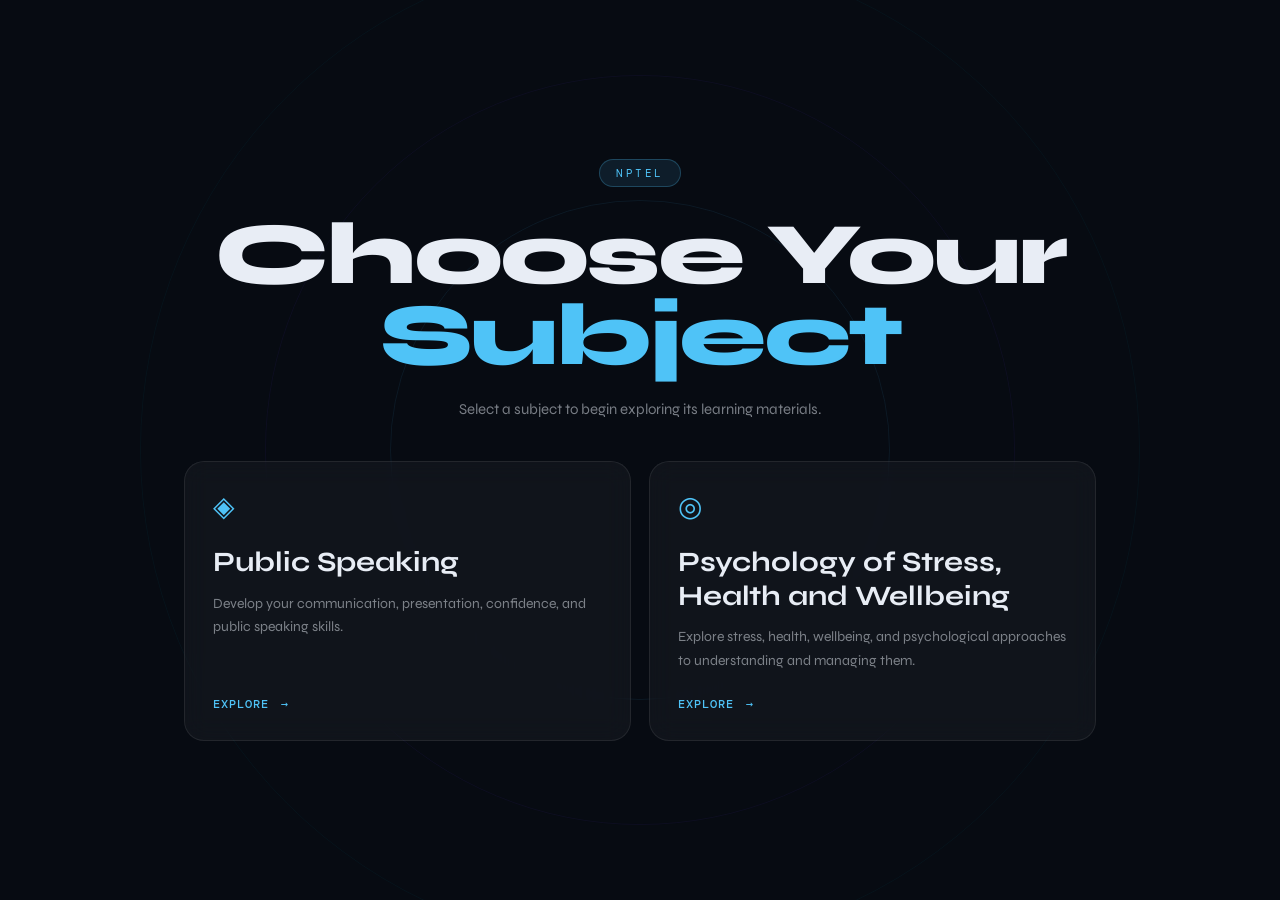
<file: index.html>
<!DOCTYPE html>
<html lang="en">
<head>
<meta charset="UTF-8" />
<meta name="viewport" content="width=device-width, initial-scale=1.0" />
<title>Choose Your Subject — NPTEL</title>
<link rel="preconnect" href="https://fonts.googleapis.com" />
<link rel="preconnect" href="https://fonts.gstatic.com" crossorigin />
<link href="https://fonts.googleapis.com/css2?family=Syne:wght@400;600;700;800&family=DM+Mono:wght@300;400;500&display=swap" rel="stylesheet" />
<link rel="stylesheet" href="style.css" />
</head>
<body>
<canvas id="bg-canvas"></canvas>

<!-- HOME SCREEN -->
<div id="screen-home" class="screen active">
  <div class="home-content">
    <div class="logo-badge">NPTEL</div>
    <h1 class="home-title">Choose Your<br/><span class="accent">Subject</span></h1>
    <p class="home-sub">Select a subject to begin exploring its learning materials.</p>
    <div class="subject-grid" aria-label="Available subjects">
      <a class="subject-card" href="public-speaking.html">
        <span class="subject-card-icon" aria-hidden="true">◈</span>
        <h2>Public Speaking</h2>
        <p>Develop your communication, presentation, confidence, and public speaking skills.</p>
        <span class="subject-card-link">Explore <span aria-hidden="true">→</span></span>
      </a>
      <a class="subject-card" href="psychology-stress-health-wellbeing.html">
        <span class="subject-card-icon" aria-hidden="true">◎</span>
        <h2>Psychology of Stress, Health and Wellbeing</h2>
        <p>Explore stress, health, wellbeing, and psychological approaches to understanding and managing them.</p>
        <span class="subject-card-link">Explore <span aria-hidden="true">→</span></span>
      </a>
    </div>
  </div>
  <div class="home-deco">
    <div class="deco-ring ring-1"></div>
    <div class="deco-ring ring-2"></div>
    <div class="deco-ring ring-3"></div>
  </div>
</div>

<!-- WEEK SELECTOR -->
<div id="screen-week-select" class="screen">
  <div class="inner-card">
    <button class="back-btn" onclick="App.goHome()">← Back</button>
    <h2 class="card-title">Select a Week</h2>
    <p class="card-sub">Choose which week's material you want to practice.</p>
    <div class="week-grid" id="week-grid"></div>
  </div>
</div>

<!-- MODE SELECT -->
<div id="screen-mode-select" class="screen">
  <div class="inner-card">
    <button class="back-btn" id="mode-back-btn">← Back</button>
    <div class="mode-label" id="mode-label">All Weeks</div>
    <h2 class="card-title">Choose Mode</h2>
    <p class="card-sub">How would you like to practice?</p>
    <div class="mode-cards">
      <div class="mode-card" onclick="App.startExam()">
        <div class="mode-icon">⏱</div>
        <h3>Exam Demo</h3>
        <p>50 random questions · 3 hour timer · Graded result</p>
        <span class="mode-tag">Timed</span>
      </div>
      <div class="mode-card" onclick="App.startEndless()">
        <div class="mode-icon">∞</div>
        <h3>Endless Mode</h3>
        <p>Unlimited questions · No timer · End when you want</p>
        <span class="mode-tag">Relaxed</span>
      </div>
    </div>
  </div>
</div>

<!-- QUIZ SCREEN -->
<div id="screen-quiz" class="screen">
  <div class="quiz-header">
    <div class="quiz-meta">
      <span id="quiz-mode-badge" class="mode-badge">EXAM</span>
      <span id="quiz-week-label" class="week-label">All Weeks</span>
    </div>
    <div id="timer-display" class="timer-display">
      <span class="timer-icon">◷</span>
      <span id="timer-text">3:00:00</span>
    </div>
    <button class="end-btn" id="end-btn" onclick="App.endQuiz()">End Quiz</button>
  </div>

  <div class="quiz-body">
    <div class="progress-bar-wrap">
      <div class="progress-bar" id="progress-bar"></div>
    </div>
    <div class="q-counter" id="q-counter">Question 1</div>

    <div class="question-card" id="question-card">
      <p class="question-text" id="question-text">Loading...</p>
      <div class="options-list" id="options-list"></div>
    </div>

    <button class="btn-next" id="btn-next" onclick="App.nextQuestion()" style="display:none">
      Next →
    </button>
  </div>
</div>

<!-- RESULT SCREEN -->
<div id="screen-result" class="screen">
  <div class="result-card">
    <div class="result-icon" id="result-icon">🎉</div>
    <h2 class="result-title" id="result-title">Quiz Complete!</h2>
    <div class="result-stats">
      <div class="stat-box">
        <span class="stat-val" id="stat-total">0</span>
        <span class="stat-label">Total</span>
      </div>
      <div class="stat-box correct">
        <span class="stat-val" id="stat-correct">0</span>
        <span class="stat-label">Correct</span>
      </div>
      <div class="stat-box wrong">
        <span class="stat-val" id="stat-wrong">0</span>
        <span class="stat-label">Wrong</span>
      </div>
      <div class="stat-box score">
        <span class="stat-val" id="stat-score">0%</span>
        <span class="stat-label">Score</span>
      </div>
    </div>
    <div class="score-bar-wrap">
      <div class="score-bar" id="score-bar"></div>
    </div>
    <p class="score-message" id="score-message"></p>
    <div class="result-actions">
      <button class="btn-primary" onclick="App.restart()">↺ Play Again</button>
      <button class="btn-secondary" onclick="App.goHome()">⌂ Home</button>
    </div>
  </div>
</div>

<script src="data.js"></script>
<script src="script.js"></script>
</body>
</html>
</file>
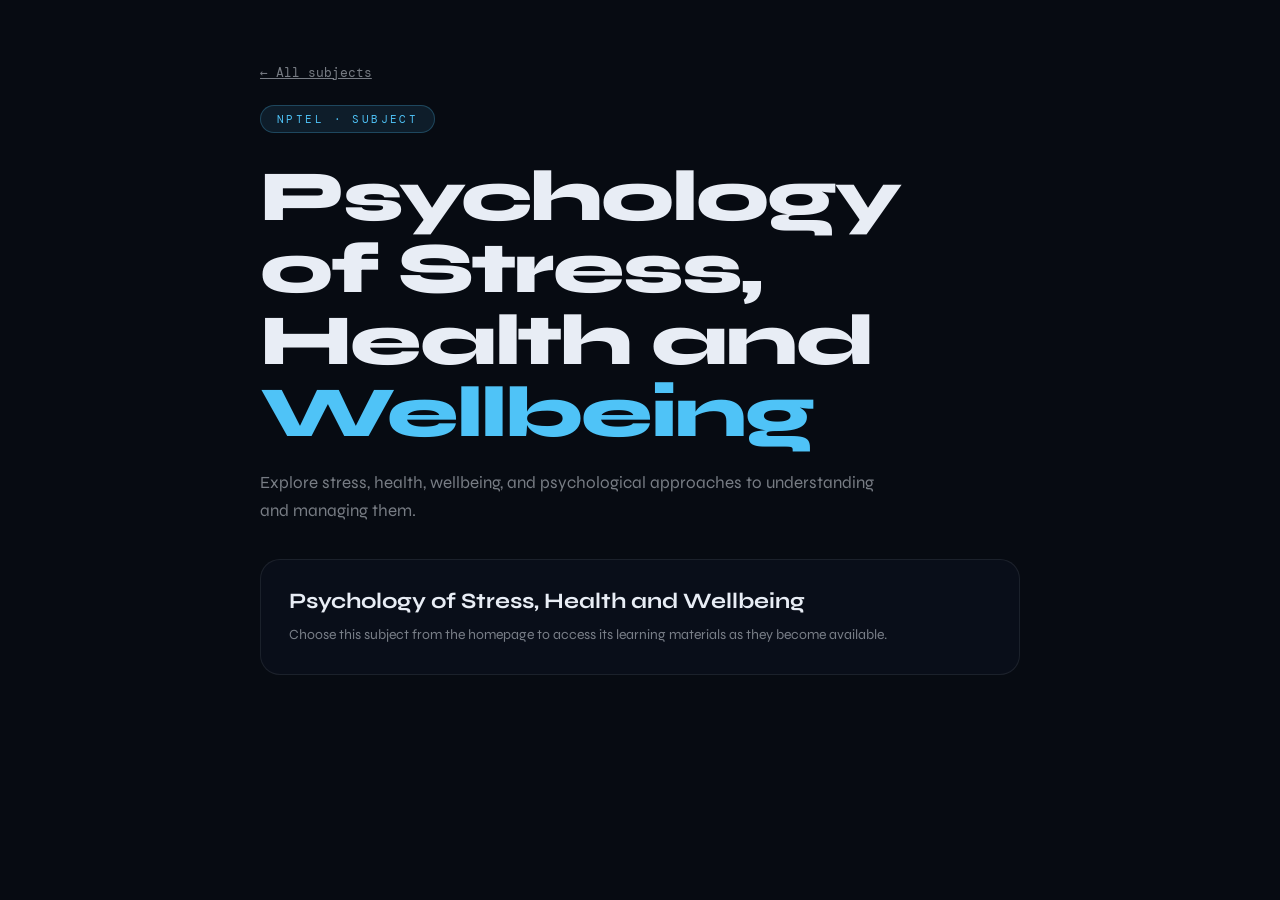
<file: psychology-stress-health-wellbeing.html>
<!DOCTYPE html>
<html lang="en">
<head>
<meta charset="UTF-8" />
<meta name="viewport" content="width=device-width, initial-scale=1.0" />
<title>Psychology of Stress, Health and Wellbeing — NPTEL</title>
<link rel="preconnect" href="https://fonts.googleapis.com" />
<link rel="preconnect" href="https://fonts.gstatic.com" crossorigin />
<link href="https://fonts.googleapis.com/css2?family=Syne:wght@400;600;700;800&family=DM+Mono:wght@300;400;500&display=swap" rel="stylesheet" />
<link rel="stylesheet" href="style.css" />
</head>
<body class="subject-page">
<main class="subject-content">
  <a class="back-btn subject-back" href="index.html">← All subjects</a>
  <div class="logo-badge">NPTEL · Subject</div>
  <h1 class="subject-title">Psychology of Stress,<br/>Health and <span class="accent">Wellbeing</span></h1>
  <p class="subject-description">Explore stress, health, wellbeing, and psychological approaches to understanding and managing them.</p>
  <section class="subject-panel" aria-labelledby="psychology-materials">
    <h2 id="psychology-materials">Psychology of Stress, Health and Wellbeing</h2>
    <p>Choose this subject from the homepage to access its learning materials as they become available.</p>
  </section>
</main>
</body>
</html>
</file>
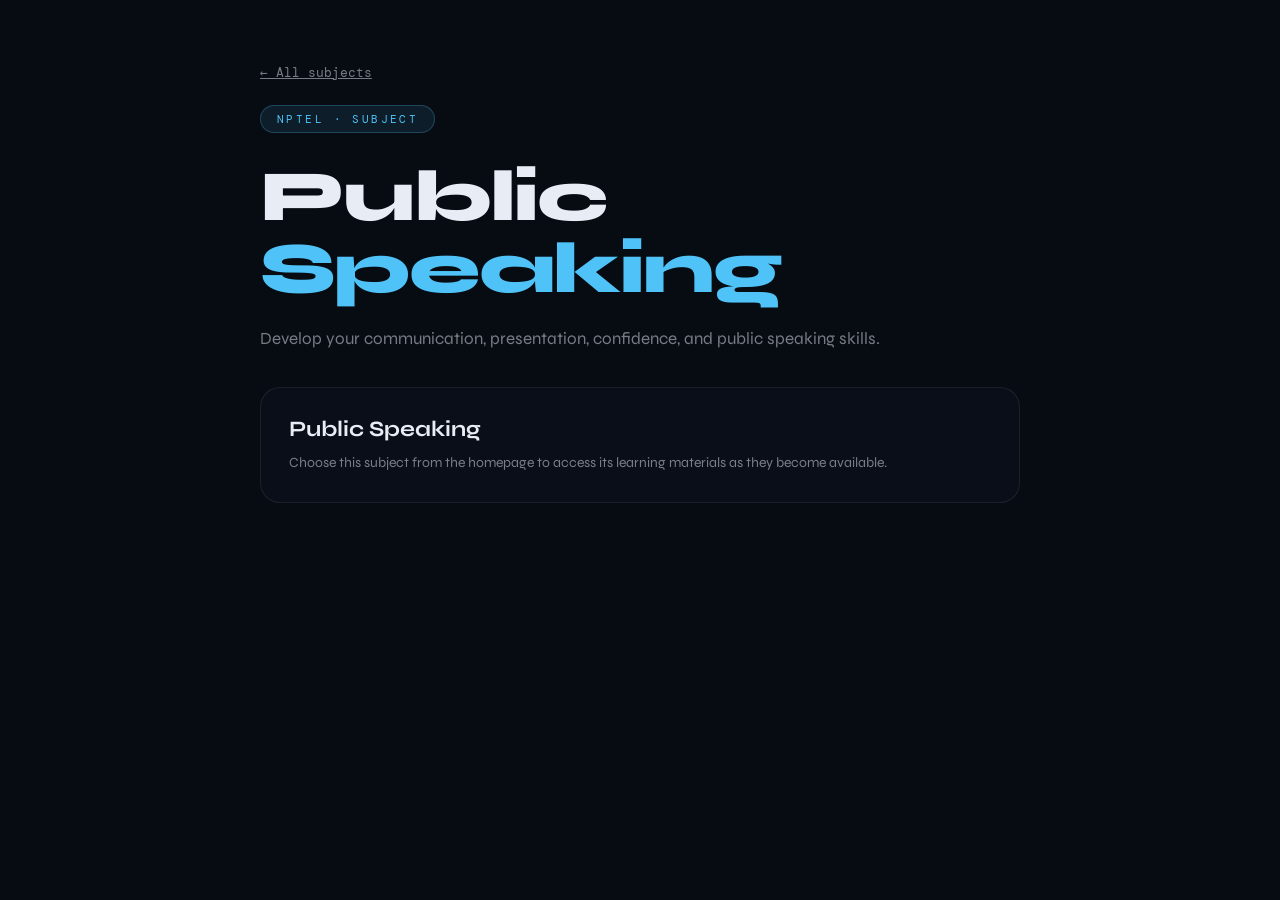
<file: public-speaking.html>
<!DOCTYPE html>
<html lang="en">
<head>
<meta charset="UTF-8" />
<meta name="viewport" content="width=device-width, initial-scale=1.0" />
<title>Public Speaking — NPTEL</title>
<link rel="preconnect" href="https://fonts.googleapis.com" />
<link rel="preconnect" href="https://fonts.gstatic.com" crossorigin />
<link href="https://fonts.googleapis.com/css2?family=Syne:wght@400;600;700;800&family=DM+Mono:wght@300;400;500&display=swap" rel="stylesheet" />
<link rel="stylesheet" href="style.css" />
</head>
<body class="subject-page">
<main class="subject-content">
  <a class="back-btn subject-back" href="index.html">← All subjects</a>
  <div class="logo-badge">NPTEL · Subject</div>
  <h1 class="subject-title">Public <span class="accent">Speaking</span></h1>
  <p class="subject-description">Develop your communication, presentation, confidence, and public speaking skills.</p>
  <section class="subject-panel" aria-labelledby="public-speaking-materials">
    <h2 id="public-speaking-materials">Public Speaking</h2>
    <p>Choose this subject from the homepage to access its learning materials as they become available.</p>
  </section>
</main>
</body>
</html>
</file>
<file: style.css>
/* ===== RESET & BASE ===== */
*, *::before, *::after { box-sizing: border-box; margin: 0; padding: 0; }

:root {
  --bg: #070b12;
  --surface: rgba(255,255,255,0.04);
  --surface-hover: rgba(255,255,255,0.08);
  --border: rgba(255,255,255,0.08);
  --border-bright: rgba(120,200,255,0.3);
  --text: #e8edf5;
  --text-muted: rgba(232,237,245,0.5);
  --accent: #4fc3f7;
  --accent2: #7c4dff;
  --accent3: #00e5ff;
  --correct: #00e676;
  --wrong: #ff5252;
  --gold: #ffd740;
  --glow: rgba(79,195,247,0.15);
  --font-display: 'Syne', sans-serif;
  --font-mono: 'DM Mono', monospace;
  --radius: 20px;
  --radius-sm: 12px;
}

html, body {
  height: 100%;
  background: var(--bg);
  color: var(--text);
  font-family: var(--font-display);
  overflow: hidden;
}

/* ===== ANIMATED BACKGROUND ===== */
#bg-canvas {
  position: fixed;
  inset: 0;
  z-index: 0;
  pointer-events: none;
}

/* ===== SCREENS ===== */
.screen {
  position: fixed;
  inset: 0;
  display: flex;
  align-items: center;
  justify-content: center;
  z-index: 10;
  opacity: 0;
  pointer-events: none;
  transform: translateY(24px);
  transition: opacity 0.45s cubic-bezier(0.4,0,0.2,1), transform 0.45s cubic-bezier(0.4,0,0.2,1);
}
.screen.active {
  opacity: 1;
  pointer-events: all;
  transform: translateY(0);
}
.screen.exit {
  opacity: 0;
  transform: translateY(-24px);
  pointer-events: none;
}

/* ===== HOME SCREEN ===== */
#screen-home {
  flex-direction: column;
  overflow-y: auto;
}
.home-content {
  position: relative;
  z-index: 2;
  text-align: center;
  max-width: 960px;
  padding: 40px 24px;
}
.logo-badge {
  display: inline-block;
  font-family: var(--font-mono);
  font-size: 11px;
  letter-spacing: 0.22em;
  color: var(--accent);
  background: rgba(79,195,247,0.1);
  border: 1px solid rgba(79,195,247,0.25);
  padding: 6px 16px;
  border-radius: 100px;
  margin-bottom: 28px;
  text-transform: uppercase;
}
.home-title {
  font-size: clamp(56px, 10vw, 88px);
  font-weight: 800;
  line-height: 0.92;
  letter-spacing: -0.03em;
  margin-bottom: 20px;
}
.home-title .accent {
  color: var(--accent);
  display: block;
}
.home-sub {
  color: var(--text-muted);
  font-size: 15px;
  line-height: 1.6;
  max-width: 380px;
  margin: 0 auto 40px;
}
.subject-grid {
  display: grid;
  grid-template-columns: repeat(2, minmax(0, 1fr));
  gap: 18px;
  text-align: left;
}
.subject-card {
  display: flex;
  min-height: 270px;
  flex-direction: column;
  align-items: flex-start;
  padding: 28px;
  color: var(--text);
  text-decoration: none;
  background: var(--surface);
  border: 1px solid var(--border);
  border-radius: var(--radius);
  backdrop-filter: blur(12px);
  transition: transform 0.25s ease, border-color 0.25s ease, box-shadow 0.25s ease, background 0.25s ease;
}
.subject-card:hover,
.subject-card:focus-visible {
  background: var(--surface-hover);
  border-color: var(--accent);
  box-shadow: 0 12px 40px var(--glow);
  outline: none;
  transform: translateY(-4px);
}
.subject-card-icon {
  margin-bottom: 22px;
  color: var(--accent);
  font-size: 28px;
}
.subject-card h2 {
  font-size: clamp(21px, 2.5vw, 28px);
  line-height: 1.2;
  margin-bottom: 12px;
}
.subject-card p {
  color: var(--text-muted);
  font-size: 14px;
  line-height: 1.65;
}
.subject-card-link {
  margin-top: auto;
  padding-top: 24px;
  color: var(--accent);
  font-family: var(--font-mono);
  font-size: 12px;
  font-weight: 500;
  letter-spacing: 0.08em;
  text-transform: uppercase;
}
.subject-card-link span {
  display: inline-block;
  margin-left: 4px;
  transition: transform 0.2s ease;
}
.subject-card:hover .subject-card-link span,
.subject-card:focus-visible .subject-card-link span { transform: translateX(4px); }
@media (max-width: 640px) {
  .subject-grid { grid-template-columns: 1fr; }
  .subject-card { min-height: 220px; }
}

/* ===== SUBJECT PAGES ===== */
.subject-page {
  min-height: 100%;
  overflow: auto;
}
.subject-content {
  width: min(100% - 32px, 760px);
  margin: 0 auto;
  padding: 64px 0;
}
.subject-back { display: inline-block; }
.subject-title {
  max-width: 720px;
  font-size: clamp(42px, 8vw, 72px);
  font-weight: 800;
  line-height: 1;
  letter-spacing: -0.03em;
  margin-bottom: 20px;
}
.accent { color: var(--accent); }
.subject-description {
  max-width: 620px;
  color: var(--text-muted);
  font-size: 17px;
  line-height: 1.65;
  margin-bottom: 34px;
}
.subject-panel {
  padding: 28px;
  background: rgba(10,16,28,0.85);
  border: 1px solid var(--border);
  border-radius: var(--radius);
}
.subject-panel h2 { font-size: 22px; margin-bottom: 10px; }
.subject-panel p { color: var(--text-muted); font-size: 14px; line-height: 1.6; }
}

/* ===== BUTTONS ===== */
.btn-primary, .btn-secondary {
  display: flex;
  align-items: center;
  gap: 10px;
  width: 100%;
  max-width: 340px;
  padding: 16px 24px;
  border-radius: var(--radius);
  font-family: var(--font-display);
  font-size: 16px;
  font-weight: 600;
  cursor: pointer;
  border: 1px solid transparent;
  transition: all 0.25s ease;
  position: relative;
  overflow: hidden;
}
.btn-primary {
  background: var(--accent);
  color: #070b12;
  border-color: var(--accent);
}
.btn-primary:hover {
  background: var(--accent3);
  border-color: var(--accent3);
  transform: translateY(-2px);
  box-shadow: 0 8px 32px rgba(79,195,247,0.35);
}
.btn-secondary {
  background: var(--surface);
  color: var(--text);
  border-color: var(--border);
  backdrop-filter: blur(12px);
}
.btn-secondary:hover {
  background: var(--surface-hover);
  border-color: var(--border-bright);
  transform: translateY(-2px);
  box-shadow: 0 8px 32px rgba(79,195,247,0.1);
}
.btn-icon { font-size: 18px; }
.btn-arrow { margin-left: auto; opacity: 0.6; }

/* ===== HOME DECO ===== */
.home-deco {
  position: fixed;
  inset: 0;
  pointer-events: none;
  z-index: 1;
}
.deco-ring {
  position: absolute;
  border-radius: 50%;
  border: 1px solid rgba(79,195,247,0.08);
  top: 50%; left: 50%;
  transform: translate(-50%, -50%);
  animation: pulse-ring 6s ease-in-out infinite;
}
.ring-1 { width: 500px; height: 500px; animation-delay: 0s; }
.ring-2 { width: 750px; height: 750px; animation-delay: 1.5s; border-color: rgba(124,77,255,0.06); }
.ring-3 { width: 1000px; height: 1000px; animation-delay: 3s; border-color: rgba(0,229,255,0.04); }
@keyframes pulse-ring {
  0%, 100% { opacity: 0.4; transform: translate(-50%,-50%) scale(1); }
  50% { opacity: 1; transform: translate(-50%,-50%) scale(1.03); }
}

/* ===== LAST SCORE ===== */
.last-score-display {
  margin-top: 24px;
  font-family: var(--font-mono);
  font-size: 12px;
  color: var(--text-muted);
  min-height: 20px;
}

/* ===== INNER CARD ===== */
.inner-card {
  background: rgba(10,16,28,0.85);
  backdrop-filter: blur(32px);
  border: 1px solid var(--border);
  border-radius: var(--radius);
  padding: 40px;
  max-width: 680px;
  width: calc(100% - 32px);
  max-height: calc(100vh - 40px);
  overflow-y: auto;
  position: relative;
}
.inner-card::-webkit-scrollbar { width: 4px; }
.inner-card::-webkit-scrollbar-track { background: transparent; }
.inner-card::-webkit-scrollbar-thumb { background: var(--border); border-radius: 4px; }

.back-btn {
  background: none;
  border: none;
  color: var(--text-muted);
  font-family: var(--font-mono);
  font-size: 13px;
  cursor: pointer;
  padding: 0;
  margin-bottom: 24px;
  display: block;
  transition: color 0.2s;
}
.back-btn:hover { color: var(--accent); }

.card-title {
  font-size: 32px;
  font-weight: 800;
  letter-spacing: -0.02em;
  margin-bottom: 8px;
}
.card-sub {
  color: var(--text-muted);
  font-size: 14px;
  margin-bottom: 32px;
  line-height: 1.6;
}

/* ===== WEEK GRID ===== */
.week-grid {
  display: grid;
  grid-template-columns: repeat(auto-fill, minmax(110px, 1fr));
  gap: 12px;
}
.week-btn {
  background: var(--surface);
  border: 1px solid var(--border);
  border-radius: var(--radius-sm);
  padding: 16px 12px;
  color: var(--text);
  font-family: var(--font-display);
  font-size: 14px;
  font-weight: 600;
  cursor: pointer;
  transition: all 0.22s ease;
  text-align: center;
}
.week-btn:hover {
  background: var(--surface-hover);
  border-color: var(--accent);
  color: var(--accent);
  transform: translateY(-2px);
  box-shadow: 0 4px 20px var(--glow);
}
.week-btn .wk-num {
  display: block;
  font-size: 22px;
  font-weight: 800;
  margin-bottom: 4px;
}

/* ===== MODE LABEL ===== */
.mode-label {
  display: inline-block;
  font-family: var(--font-mono);
  font-size: 11px;
  color: var(--accent2);
  background: rgba(124,77,255,0.1);
  border: 1px solid rgba(124,77,255,0.25);
  padding: 5px 14px;
  border-radius: 100px;
  letter-spacing: 0.15em;
  margin-bottom: 16px;
  text-transform: uppercase;
}

/* ===== MODE CARDS ===== */
.mode-cards {
  display: grid;
  grid-template-columns: 1fr 1fr;
  gap: 16px;
}
@media (max-width: 480px) { .mode-cards { grid-template-columns: 1fr; } }
.mode-card {
  background: var(--surface);
  border: 1px solid var(--border);
  border-radius: var(--radius);
  padding: 28px 24px;
  cursor: pointer;
  transition: all 0.25s ease;
  position: relative;
  overflow: hidden;
}
.mode-card::before {
  content: '';
  position: absolute;
  top: -50%; left: -50%;
  width: 200%; height: 200%;
  background: radial-gradient(circle, rgba(79,195,247,0.06) 0%, transparent 60%);
  opacity: 0;
  transition: opacity 0.3s;
}
.mode-card:hover::before { opacity: 1; }
.mode-card:hover {
  border-color: var(--accent);
  transform: translateY(-3px);
  box-shadow: 0 12px 40px var(--glow);
}
.mode-icon {
  font-size: 32px;
  margin-bottom: 14px;
  display: block;
}
.mode-card h3 {
  font-size: 20px;
  font-weight: 700;
  margin-bottom: 8px;
}
.mode-card p {
  font-size: 13px;
  color: var(--text-muted);
  line-height: 1.5;
  margin-bottom: 16px;
}
.mode-tag {
  font-family: var(--font-mono);
  font-size: 10px;
  letter-spacing: 0.15em;
  text-transform: uppercase;
  color: var(--accent);
  background: rgba(79,195,247,0.1);
  border: 1px solid rgba(79,195,247,0.2);
  padding: 4px 10px;
  border-radius: 100px;
}

/* ===== QUIZ SCREEN ===== */
#screen-quiz {
  flex-direction: column;
  align-items: stretch;
  justify-content: flex-start;
  padding: 0;
  overflow-y: auto;
}
.quiz-header {
  display: flex;
  align-items: center;
  gap: 16px;
  padding: 16px 24px;
  background: rgba(7,11,18,0.9);
  backdrop-filter: blur(20px);
  border-bottom: 1px solid var(--border);
  position: sticky;
  top: 0;
  z-index: 100;
  flex-shrink: 0;
}
.quiz-meta {
  display: flex;
  align-items: center;
  gap: 10px;
  flex: 1;
  min-width: 0;
}
.mode-badge {
  font-family: var(--font-mono);
  font-size: 10px;
  letter-spacing: 0.15em;
  color: var(--accent);
  background: rgba(79,195,247,0.12);
  border: 1px solid rgba(79,195,247,0.25);
  padding: 4px 10px;
  border-radius: 100px;
  white-space: nowrap;
}
.week-label {
  font-size: 13px;
  color: var(--text-muted);
  white-space: nowrap;
  overflow: hidden;
  text-overflow: ellipsis;
}
.timer-display {
  display: flex;
  align-items: center;
  gap: 6px;
  font-family: var(--font-mono);
  font-size: 16px;
  font-weight: 500;
  color: var(--accent);
  background: rgba(79,195,247,0.07);
  padding: 6px 14px;
  border-radius: 100px;
  border: 1px solid rgba(79,195,247,0.15);
  transition: all 0.3s;
  white-space: nowrap;
}
.timer-display.warn { color: var(--wrong); border-color: rgba(255,82,82,0.3); background: rgba(255,82,82,0.07); }
.end-btn {
  background: rgba(255,82,82,0.1);
  border: 1px solid rgba(255,82,82,0.3);
  color: var(--wrong);
  font-family: var(--font-display);
  font-size: 13px;
  font-weight: 600;
  padding: 8px 16px;
  border-radius: 100px;
  cursor: pointer;
  transition: all 0.22s;
  white-space: nowrap;
}
.end-btn:hover { background: rgba(255,82,82,0.2); transform: scale(1.03); }

.quiz-body {
  flex: 1;
  display: flex;
  flex-direction: column;
  align-items: center;
  padding: 32px 16px 40px;
  max-width: 680px;
  margin: 0 auto;
  width: 100%;
}

.progress-bar-wrap {
  width: 100%;
  height: 3px;
  background: var(--border);
  border-radius: 100px;
  margin-bottom: 20px;
  overflow: hidden;
}
.progress-bar {
  height: 100%;
  background: linear-gradient(90deg, var(--accent2), var(--accent));
  border-radius: 100px;
  transition: width 0.4s cubic-bezier(0.4,0,0.2,1);
  width: 0%;
}

.q-counter {
  font-family: var(--font-mono);
  font-size: 12px;
  color: var(--text-muted);
  letter-spacing: 0.1em;
  margin-bottom: 20px;
  align-self: flex-start;
}

.question-card {
  background: rgba(10,16,28,0.8);
  backdrop-filter: blur(24px);
  border: 1px solid var(--border);
  border-radius: var(--radius);
  padding: 36px;
  width: 100%;
  animation: card-in 0.35s cubic-bezier(0.4,0,0.2,1);
}
@keyframes card-in {
  from { opacity: 0; transform: translateY(16px); }
  to { opacity: 1; transform: translateY(0); }
}
.question-text {
  font-size: clamp(16px, 2.5vw, 20px);
  font-weight: 600;
  line-height: 1.5;
  margin-bottom: 28px;
  letter-spacing: -0.01em;
}

.options-list {
  display: flex;
  flex-direction: column;
  gap: 10px;
}
.option-btn {
  display: flex;
  align-items: center;
  gap: 14px;
  background: var(--surface);
  border: 1px solid var(--border);
  border-radius: var(--radius-sm);
  padding: 14px 18px;
  color: var(--text);
  font-family: var(--font-display);
  font-size: 15px;
  cursor: pointer;
  text-align: left;
  transition: all 0.2s ease;
  position: relative;
  overflow: hidden;
}
.option-btn:hover:not(.disabled) {
  background: var(--surface-hover);
  border-color: var(--border-bright);
  transform: translateX(4px);
}
.option-btn.disabled { cursor: default; pointer-events: none; }
.option-btn.selected {
  border-color: var(--accent);
  background: rgba(79,195,247,0.08);
}
.option-btn.correct {
  border-color: var(--correct);
  background: rgba(0,230,118,0.1);
  color: var(--correct);
}
.option-btn.wrong {
  border-color: var(--wrong);
  background: rgba(255,82,82,0.1);
  color: var(--wrong);
}
.option-btn.reveal-correct {
  border-color: var(--correct);
  background: rgba(0,230,118,0.06);
}
.opt-letter {
  display: flex;
  align-items: center;
  justify-content: center;
  width: 30px;
  height: 30px;
  border-radius: 8px;
  background: rgba(255,255,255,0.06);
  font-family: var(--font-mono);
  font-size: 12px;
  font-weight: 500;
  flex-shrink: 0;
  transition: all 0.2s;
}
.option-btn.correct .opt-letter { background: var(--correct); color: #070b12; }
.option-btn.wrong .opt-letter { background: var(--wrong); color: #fff; }
.option-btn.reveal-correct .opt-letter { background: var(--correct); color: #070b12; }

.btn-next {
  margin-top: 24px;
  align-self: flex-end;
  background: var(--accent);
  color: #070b12;
  border: none;
  border-radius: var(--radius);
  padding: 14px 28px;
  font-family: var(--font-display);
  font-size: 15px;
  font-weight: 700;
  cursor: pointer;
  transition: all 0.22s;
  animation: fade-up 0.3s ease;
}
@keyframes fade-up {
  from { opacity: 0; transform: translateY(10px); }
  to { opacity: 1; transform: translateY(0); }
}
.btn-next:hover {
  background: var(--accent3);
  transform: translateY(-2px);
  box-shadow: 0 8px 24px rgba(79,195,247,0.3);
}

/* ===== RESULT SCREEN ===== */
.result-card {
  background: rgba(10,16,28,0.9);
  backdrop-filter: blur(32px);
  border: 1px solid var(--border);
  border-radius: var(--radius);
  padding: 48px 40px;
  max-width: 560px;
  width: calc(100% - 32px);
  text-align: center;
  animation: card-in 0.5s cubic-bezier(0.4,0,0.2,1);
}
.result-icon {
  font-size: 56px;
  margin-bottom: 16px;
  display: block;
}
.result-title {
  font-size: 32px;
  font-weight: 800;
  margin-bottom: 32px;
  letter-spacing: -0.02em;
}

.result-stats {
  display: grid;
  grid-template-columns: repeat(4, 1fr);
  gap: 12px;
  margin-bottom: 24px;
}
@media (max-width: 440px) { .result-stats { grid-template-columns: repeat(2, 1fr); } }
.stat-box {
  background: var(--surface);
  border: 1px solid var(--border);
  border-radius: var(--radius-sm);
  padding: 16px 10px;
  display: flex;
  flex-direction: column;
  align-items: center;
  gap: 4px;
}
.stat-box.correct { border-color: rgba(0,230,118,0.3); background: rgba(0,230,118,0.06); }
.stat-box.wrong { border-color: rgba(255,82,82,0.3); background: rgba(255,82,82,0.06); }
.stat-box.score { border-color: rgba(255,215,64,0.3); background: rgba(255,215,64,0.06); }
.stat-val {
  font-size: 28px;
  font-weight: 800;
  letter-spacing: -0.02em;
}
.stat-box.correct .stat-val { color: var(--correct); }
.stat-box.wrong .stat-val { color: var(--wrong); }
.stat-box.score .stat-val { color: var(--gold); }
.stat-label {
  font-family: var(--font-mono);
  font-size: 10px;
  color: var(--text-muted);
  letter-spacing: 0.12em;
  text-transform: uppercase;
}

.score-bar-wrap {
  width: 100%;
  height: 6px;
  background: var(--border);
  border-radius: 100px;
  overflow: hidden;
  margin-bottom: 16px;
}
.score-bar {
  height: 100%;
  border-radius: 100px;
  background: linear-gradient(90deg, var(--accent2), var(--accent));
  transition: width 1s cubic-bezier(0.4,0,0.2,1) 0.3s;
  width: 0%;
}

.score-message {
  font-size: 14px;
  color: var(--text-muted);
  margin-bottom: 32px;
  line-height: 1.6;
}

.result-actions {
  display: flex;
  gap: 12px;
  justify-content: center;
  flex-wrap: wrap;
}
.result-actions .btn-primary,
.result-actions .btn-secondary {
  max-width: 200px;
  justify-content: center;
}

/* ===== SCROLLBAR ===== */
#screen-quiz::-webkit-scrollbar { width: 4px; }
#screen-quiz::-webkit-scrollbar-track { background: transparent; }
#screen-quiz::-webkit-scrollbar-thumb { background: var(--border); border-radius: 4px; }
</file>
